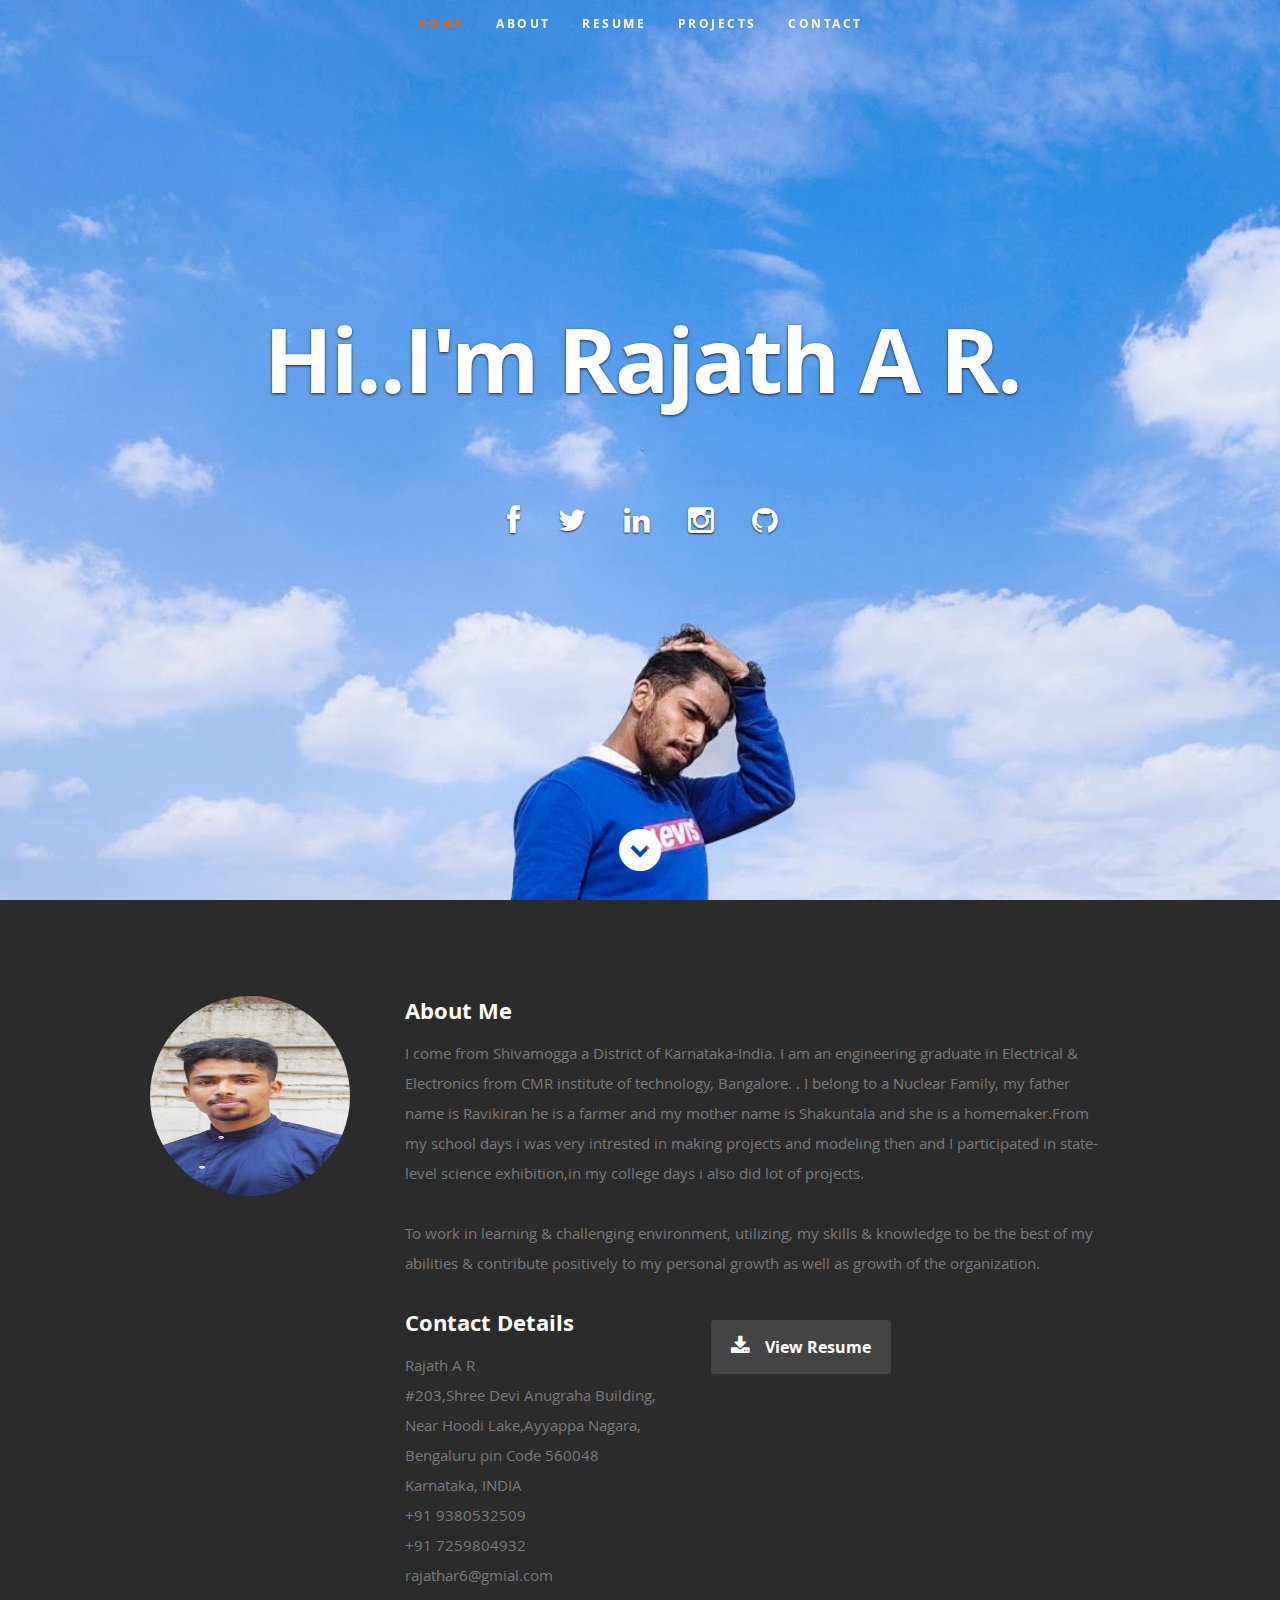
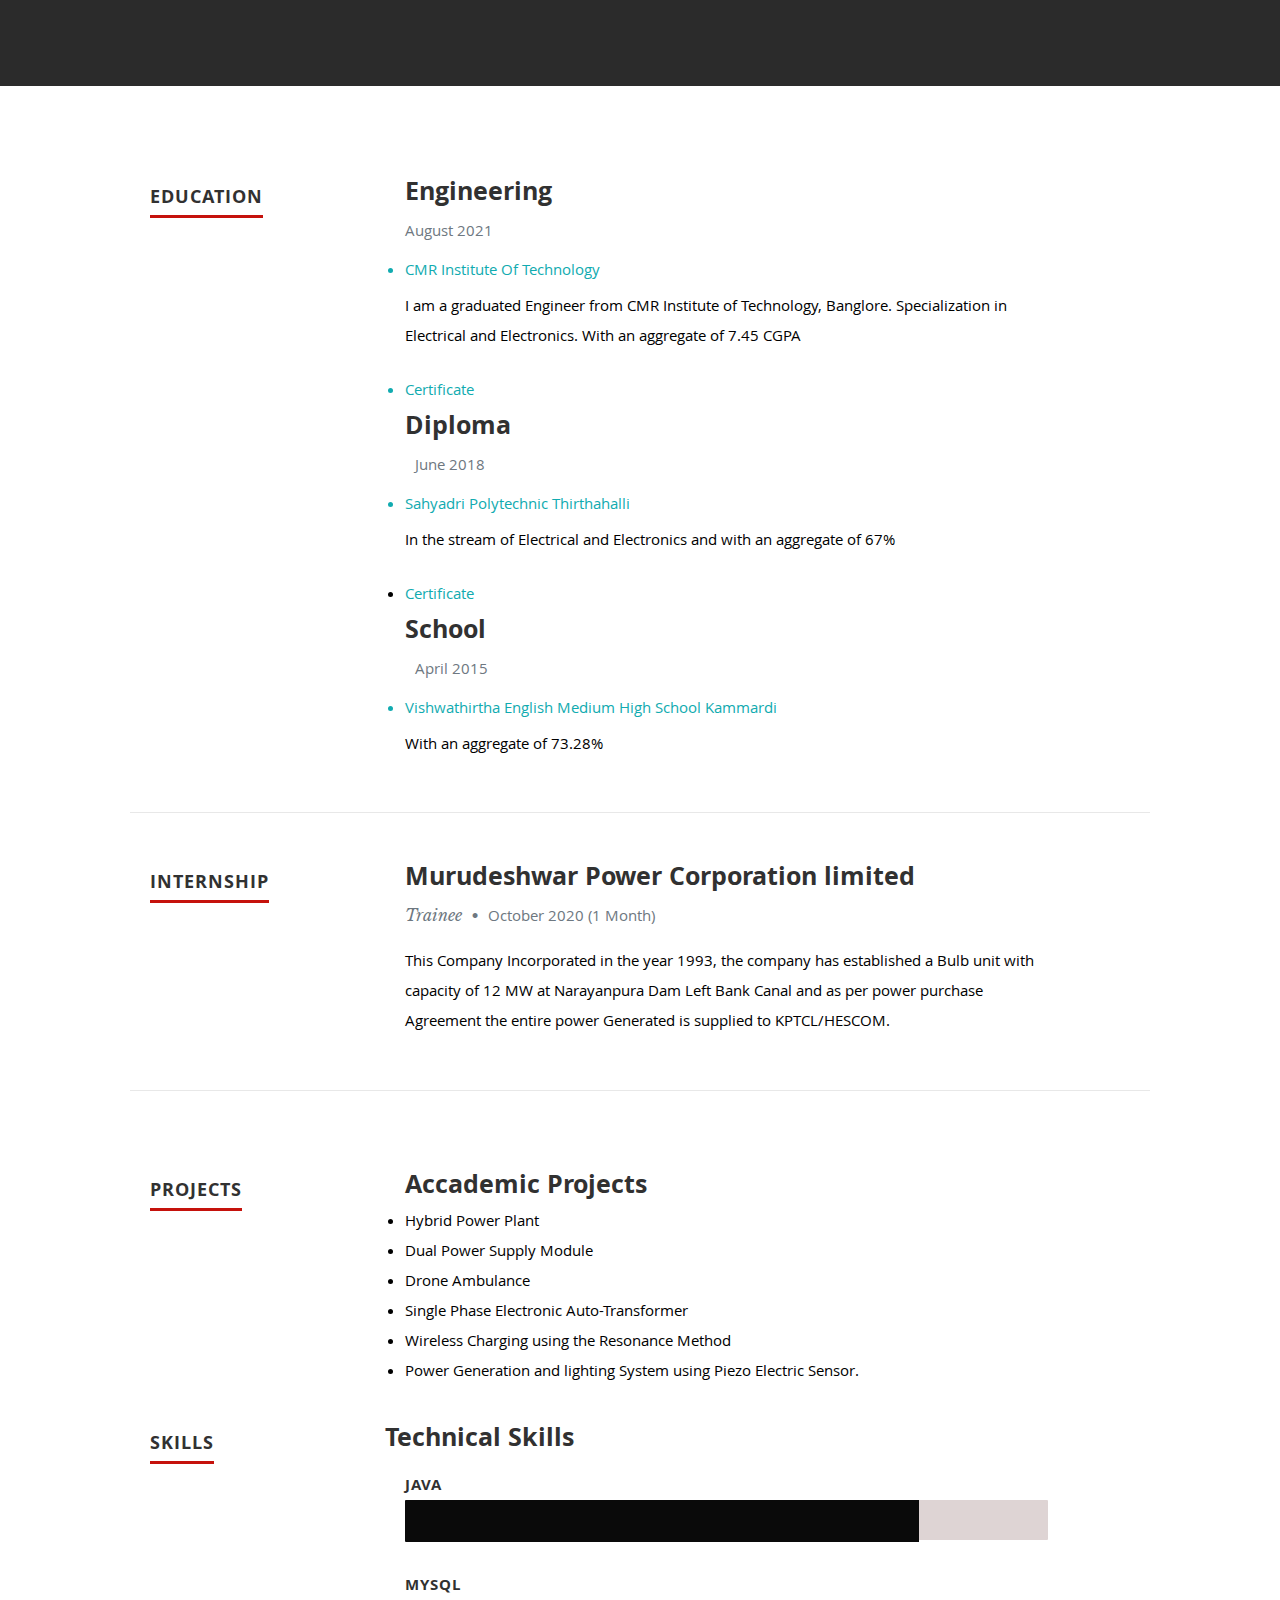
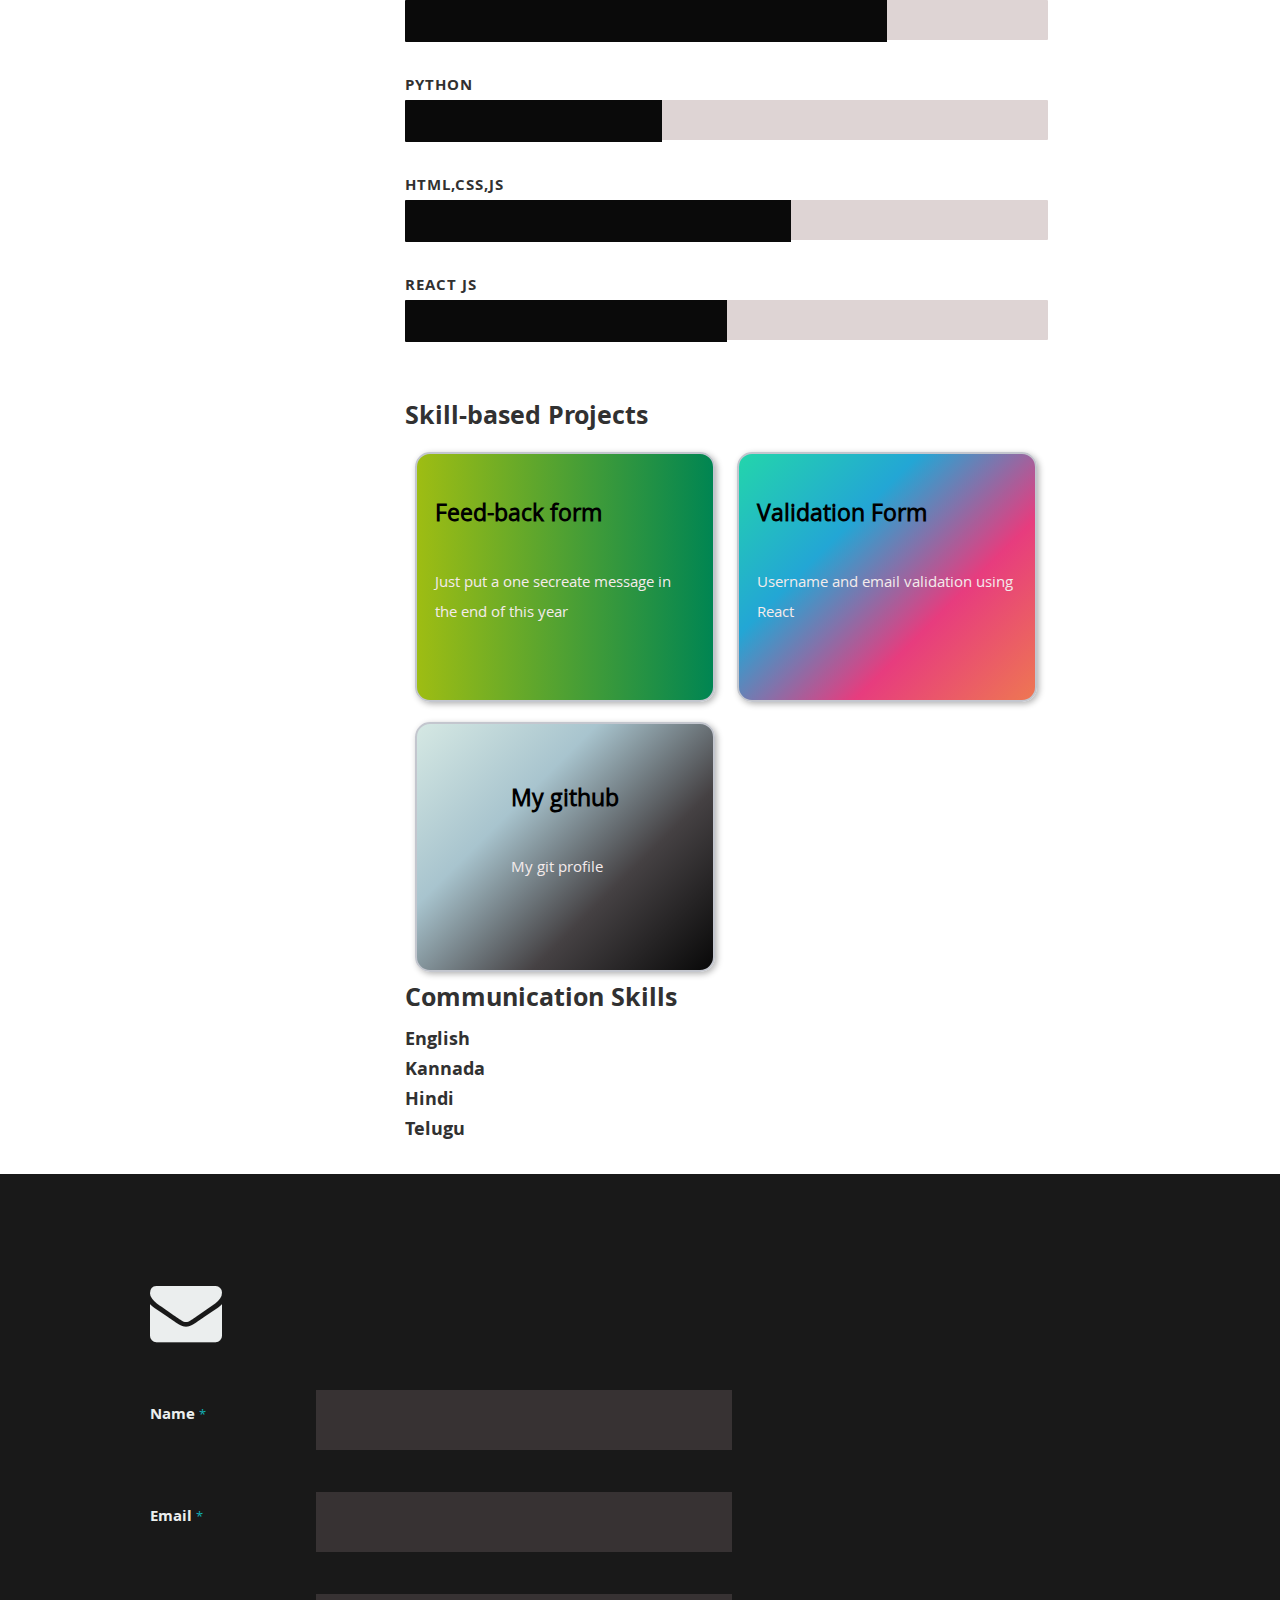
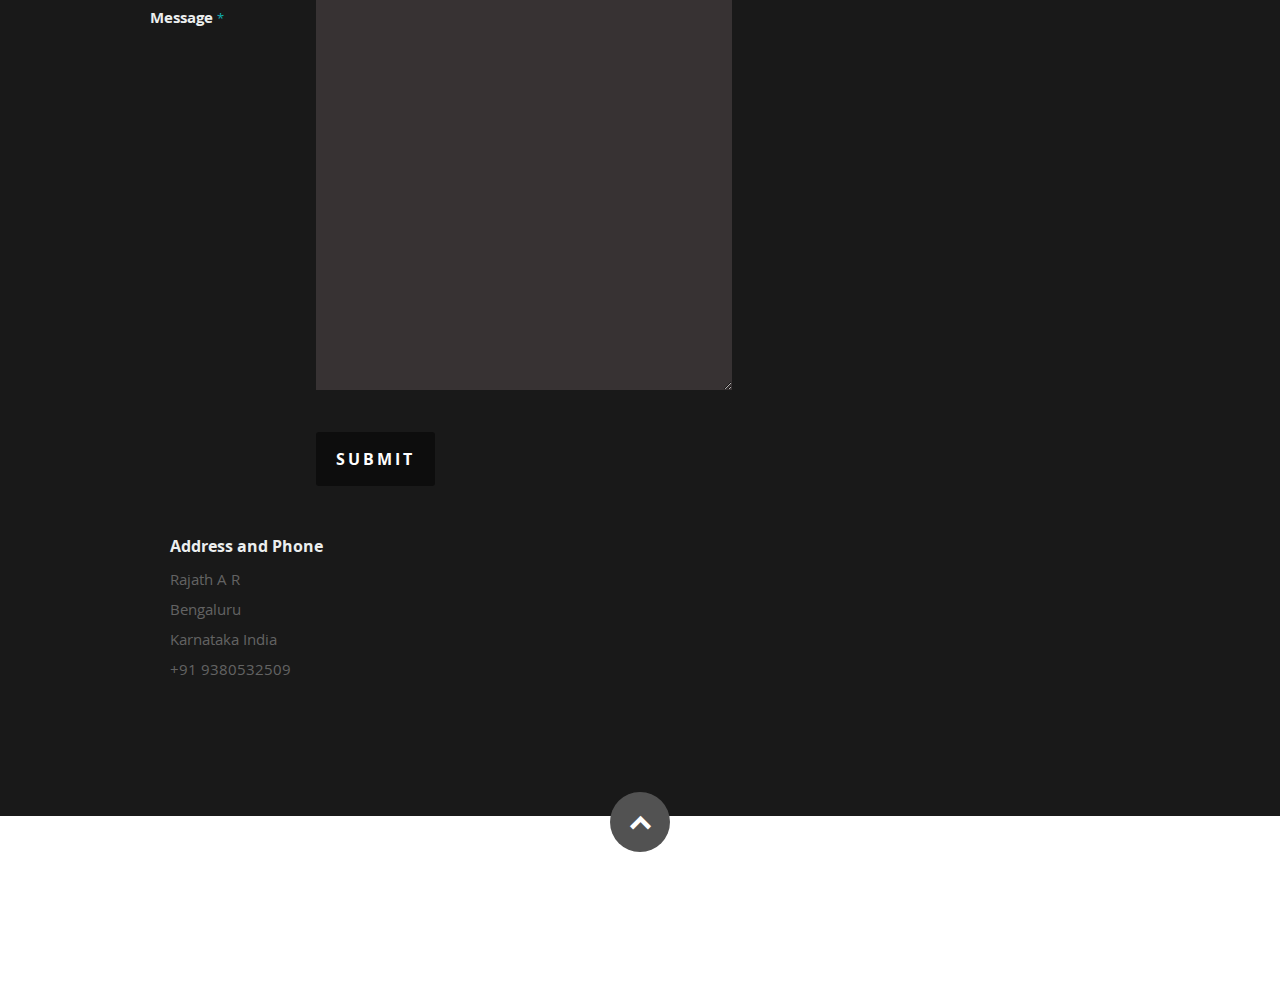
<file: index.html>
<!DOCTYPE html>
<html class="no-js" lang="en">
<head>

   <!--- Basic Page Needs
   ================================================== -->
   <meta charset="utf-8">
	<title>-RAR-</title>
	<meta name="description" content="my protofolio">
	<meta name="author" content="Rajath">

   <!-- Mobile Specific Metas
   ================================================== -->
	<meta name="viewport" content="width=device-width, initial-scale=1, maximum-scale=1">

	<!-- CSS
    ================================================== -->
   <link rel="stylesheet" href="css/default.css">
	<link rel="stylesheet" href="css/layout.css">
   <link rel="stylesheet" href="css/media-queries.css">
   <link rel="stylesheet" href="css/magnific-popup.css">
   <link rel="stylesheet" href="css/card.css">

   <!-- Script
   ================================================== -->
	<script src="js/modernizr.js"></script>
   <script src="js/card.js"></script>


   <!-- Favicons
	================================================== -->
	<link rel="shortcut icon" href="favicon.png" >

</head>

<body>

   <!-- Header
   ================================================== -->
   <header id="home">

      <nav id="nav-wrap">

         <a class="mobile-btn" href="#nav-wrap" title="Show navigation">Show navigation</a>
	      <a class="mobile-btn" href="#" title="Hide navigation">Hide navigation</a>

         <ul id="nav" class="nav">
            <li class="current"><a class="smoothscroll" href="#home">Home</a></li>
            <li><a class="smoothscroll" href="#about">ABOUT</a></li>
	         <li><a class="smoothscroll" href="#resume">Resume</a></li>
            <li><a class="smoothscroll" href="#Project">Projects</a></li>
            <li><a class="smoothscroll" href="#contact">Contact</a></li>
            
         </ul> <!-- end #nav -->

      </nav> <!-- end #nav-wrap -->

      <div class="row banner">
         <div class="banner-text">
            <h1 class="responsive-headline">Hi..I'm Rajath A R.</h1>
            <h3></a>.</h3>
            <hr />
            <ul class="social">
               <li><a href="https://www.facebook.com/rajathar.rajuu/"><i class="fa fa-facebook"></i></a></li>
               <li><a href="https://twitter.com/RajathAR4"><i class="fa fa-twitter"></i></a></li>
               <li><a href="https://www.linkedin.com/in/rar4/"><i class="fa fa-linkedin"></i></a></li>
               <li><a href="https://www.instagram.com/rajath_ar/"><i class="fa fa-instagram"></i></a></li>
               <li><a href="https://github.com/rajathar4"><i class="fa fa-github"></i></a></li>
               
            </ul>
         </div>
      </div>

      <p class="scrolldown">
         <a class="smoothscroll" href="#about"><i class="icon-down-circle"></i></a>
      </p>

   </header> <!-- Header End -->


   <!-- About Section
   ================================================== -->
   <section id="about">

      <div class="row">

         <div class="three columns">

            

            <img class="profile-pic"  src="images/profilepic.jpg">

         </div>

         <div class="nine columns main-col">

            <h2>About Me</h2>

            <p>I come from Shivamogga a District of Karnataka-India.
               I am an engineering graduate in Electrical & Electronics from CMR institute of technology, Bangalore.
                . I belong to a Nuclear Family, my father name is Ravikiran he is a farmer and my mother name  is Shakuntala and she is  a homemaker.From my school days i was very  intrested in making projects and modeling then and I participated in state-level science exhibition,in my college days i also did lot of projects.
            </p>
            <p>To work in learning & challenging environment, utilizing, my skills & knowledge to be the best of my abilities & contribute positively to my personal growth as well as growth of the organization.</p>

            <div class="row">

               <div class="columns contact-details">

                  <h2>Contact Details</h2>
                  <p class="address">
						   <span>Rajath A R</span><br>
						   <span>#203,Shree Devi Anugraha Building, Near Hoodi Lake,Ayyappa Nagara, Bengaluru pin Code 560048<br>
						         Karnataka, INDIA
                     </span><br>
                     <span>+91 9380532509</span><br>
						   <span>+91 7259804932</span><br>
                     <span>rajathar6@gmial.com</span>
					   </p>

               </div>

               <div class="columns download">
                  <p>
                     <a href="https://drive.google.com/file/d/1UKxt_KXqKXmIV3CwAKhNEyk-MmjNd8DI/view?usp=sharing" class="button"><i class="fa fa-download"></i>View Resume</a>
                  </p>
               </div>

            </div> <!-- end row -->

         </div> <!-- end .main-col -->

      </div>

   </section> <!-- About Section End-->


   <!-- Resume Section
   ================================================== -->
   <section id="resume">

      <!-- Education
      ----------------------------------------------- -->
      <div class="row education">

         <div class="three columns header-col">
            <h1><span>Education</span></h1>
         </div>

         <div class="nine columns main-col">

            <div class="row item">

               <div class="twelve columns">

                  <h3>Engineering</h3>
                  <p class="info"><em class="date">August 2021</em></p>
                  <a href="https://www.cmrit.ac.in/">
                     <li>CMR Institute Of Technology</li>
                  </a>
                  <p>
                 I am a graduated Engineer from CMR Institute of Technology, Banglore.
                Specialization in Electrical and Electronics. With an aggregate of   
                7.45 CGPA 
                  </p>
                  <a href="https://drive.google.com/file/d/1ZRmnN_EzyFLAagazwcVlh-0F_S1Gemsq/view?usp=sharing">
                     <li>Certificate</li>
                  </a>
                     
              
               

               </div>

            </div> <!-- item end -->

            <div class="row item">

               <div class="twelve columns">

                  <h3>Diploma</h3>
                  <p class="info"><span></span> <em class="date">June 2018</em></p>

                  <a href="https://en.wikipedia.org/wiki/Sahyadri_Polytechnic">
                     <li>Sahyadri Polytechnic Thirthahalli</li>
                   </a>
                  <p> In the stream of Electrical and Electronics and with an aggregate of 67%
                     <a href=https://drive.google.com/file/d/1TNqYJb8L1eGeXoZSc93zt-o5_vizoZvg/view?usp=sharing">
                        <li>Certificate</li>
                     </a>
                     <h3>School</h3> 
                     <p class="info"><span></span> <em class="date">April 2015</em></p> 
                     <a href="https://schools.org.in/shivamogga/29150741201/vishwathirtha-high-school-kammaradi.html ">
                        <li>Vishwathirtha English Medium High School Kammardi</li>
                      </a>
                      <p> With an aggregate of 73.28%</p>
                
                  </p>

               </div>

            </div> <!-- item end -->

         </div> <!-- main-col end -->

      </div> <!-- End Education -->


      <!--Internship
      ------------------------------------------------->   
      <div class="row work">

         <div class="three columns header-col">
            <h1><span>Internship</span></h1>
         </div>

         <div class="nine columns main-col">

            <div class="row item">

               <div class="twelve columns">

                  <h3>Murudeshwar Power Corporation limited</h3>
                  <p class="info">Trainee <span>&bull;</span> <em class="date">October  2020 (1 Month)</em></p>

                  <p>This Company Incorporated in the year 1993, the company has established a Bulb unit with capacity of 12 MW at Narayanpura Dam Left Bank Canal and as per power purchase Agreement the entire power Generated is supplied to KPTCL/HESCOM.
                  

               </div>

            </div> <!-- item end -->

            <div class="row item">

               <div class="twelve columns">

            

               </div>

            </div> <!-- item end -->

         </div> <!-- main-col end -->

      </div> <!-- End Work --><br>


      <!--Project
      ----------------------------------->

      <section id="Project">

         <!-- Project
         ----------------------------------------------- -->
         <div class="row Project">
   
            <div class="three columns header-col">
               <h1><span> Projects</span></h1>
            </div>
   
            <div class="nine columns main-col">
   
               <div class="row item">
   
                  <div class="twelve columns">
   
                     <h3>Accademic Projects</h3>
                     <li>Hybrid Power Plant</li>
                     <li>Dual Power Supply Module</li>
                     <li>Drone Ambulance</li>
                     <li>Single Phase Electronic Auto-Transformer</li>
                     <li>Wireless Charging using the Resonance Method</li>
                     <li>Power Generation and lighting System using Piezo Electric Sensor.</li>
   
                  </div>
                  
   
               </div> <!-- item end -->
   
               <div class="row item">
   
                  <div class="twelve columns">

                  </div>
   
               </div><br>
                <!-- item end -->
   
            </div> <!-- main-col end -->
   
         </div>
         
          <!-- End Education -->
      <!------------------------------------------------------ Skills----------------------------------------------- -->
      <div class="row skill">

         <div class="three columns header-col">
            <h1><span>Skills</span></h1>
         </div>
         <h3>Technical Skills</h3>
      
         <div class="nine columns main-col">

				<div class="bars">

				   <ul class="skills">
					   <li><span class="bar-expand JAVA"></span><em>JAVA</em></li>
                  <li><span class="bar-expand MYSQL"></span><em>MySql</em></li>
						<li><span class="bar-expand PYTHON"></span><em>PYTHON</em></li>
						<li><span class="bar-expand HTML"></span><em>HTML,CSS,Js</em></li>
                  <li><span class="bar-expand REACTJS"></span><em>React JS</em></li>
					</ul>

               <h3><span>Skill-based Projects</span></h3>


               <div class="cards">

                  <div class="card" id="card1">
                         <div class="card-details">
                         <p class="text-title">Feed-back form</p>
                         <p class="text-body">Just put a one secreate message in the end of this year</p>
                        </div>
                        <button onclick="myFunction1()"class="card-button">More info</button>
                     </div>
               
                     <div class="card" id="card2">
                        <div class="card-details">
                         <p class="text-title">Validation Form</p>
                         <p class="text-body">Username and email validation using React</p>
                         </div>
                            <button onclick="myFunction2()"class="card-button">More info</button>
                     </div>
               
                     <div class="card" id="card3">
                         <div class="card-details">
                          <p class="text-title">My github</p>
                          <p class="text-body">My git profile</p>
                         </div>
                            <button onclick="myFunction()" class="card-button">More info</button>
                     </div>
               
                  </div>


               <h3><span>Communication Skills</span></h3>
               
                <h5>English</h5>
                <h5>Kannada</h5>
                <h5>Hindi</h5>
                <h5>Telugu</h5>
                <br>  
               
                     

				</div><!-- end skill-bars -->

			</div> <!-- main-col end -->

      </div> <!-- End skills -->

   </section> <!-- Resume Section End-->

  
   <!-- Contact Section
   ================================================== -->
   <section id="contact">

         <div class="row section-head">

            <div class="two columns header-col">

               <h1><span>Get In Touch..!</span></h1>

            </div>

            <div class="ten columns">

                  <p class="lead">
                  </p>

            </div>

         </div>

         <div class="row">

            <div class="eight columns">

               <!-- form -->
               <form action="mail_handler.php" method="post" id="contactForm" name="contactForm">
					<fieldset>

                  <div>
						   <label for="contactName">Name <span class="required">*</span></label>
						   <input type="text" value="" size="35" id="contactName" name="contactName">
                  </div>

                  <div>
						   <label for="contactEmail">Email <span class="required">*</span></label>
						   <input type="text" value="" size="35" id="contactEmail" name="contactEmail">
                  </div>

                  

                  <div>
                     <label for="contactMessage">Message <span class="required">*</span></label>
                     <textarea cols="50" rows="15" id="contactMessage" name="contactMessage"></textarea>
                  </div>

                  <div>
                     <button class="submit">Submit</button>
                    <!-- <span id="image-loader">
                        <img alt="Submitting..!" src="images/loader.gif">
                     </span>
                  </div>-->

					</fieldset>
				   </form> <!-- Form End -->
               
                  




            <aside class="four columns footer-widgets">

               <div class="widget widget_contact">

					   <h4>Address and Phone</h4>
					   <p class="address">
						   Rajath A R<br>
						   Bengaluru <br>
						   Karnataka India <br>
						   <span>+91 9380532509</span>
					   </p>

				   </div>

               <div class="widget widget_tweets">

                 

		         </div>

            </aside>

      </div>

   </section> <!-- Contact Section End-->


   <!-- footer
   ================================================== -->
   <footer>

      <div class="row">

         <div class="twelve columns">

            

           

         </div>

         <div id="go-top"><a class="smoothscroll" title="Back to Top" href="#home"><i class="icon-up-open"></i></a></div>

      </div>

   </footer> <!-- Footer End-->

   <!-- Java Script
   ================================================== -->
  
   <script>window.jQuery || document.write('<script src="js/jquery-1.10.2.min.js"><\/script>')</script>
   <script type="text/javascript" src="js/jquery-migrate-1.2.1.min.js"></script>

   <script src="js/jquery.flexslider.js"></script>
   <script src="js/waypoints.js"></script>
   <script src="js/jquery.fittext.js"></script>
   <script src="js/magnific-popup.js"></script>
   <script src="js/init.js"></script>

</body>

</html>
</file>
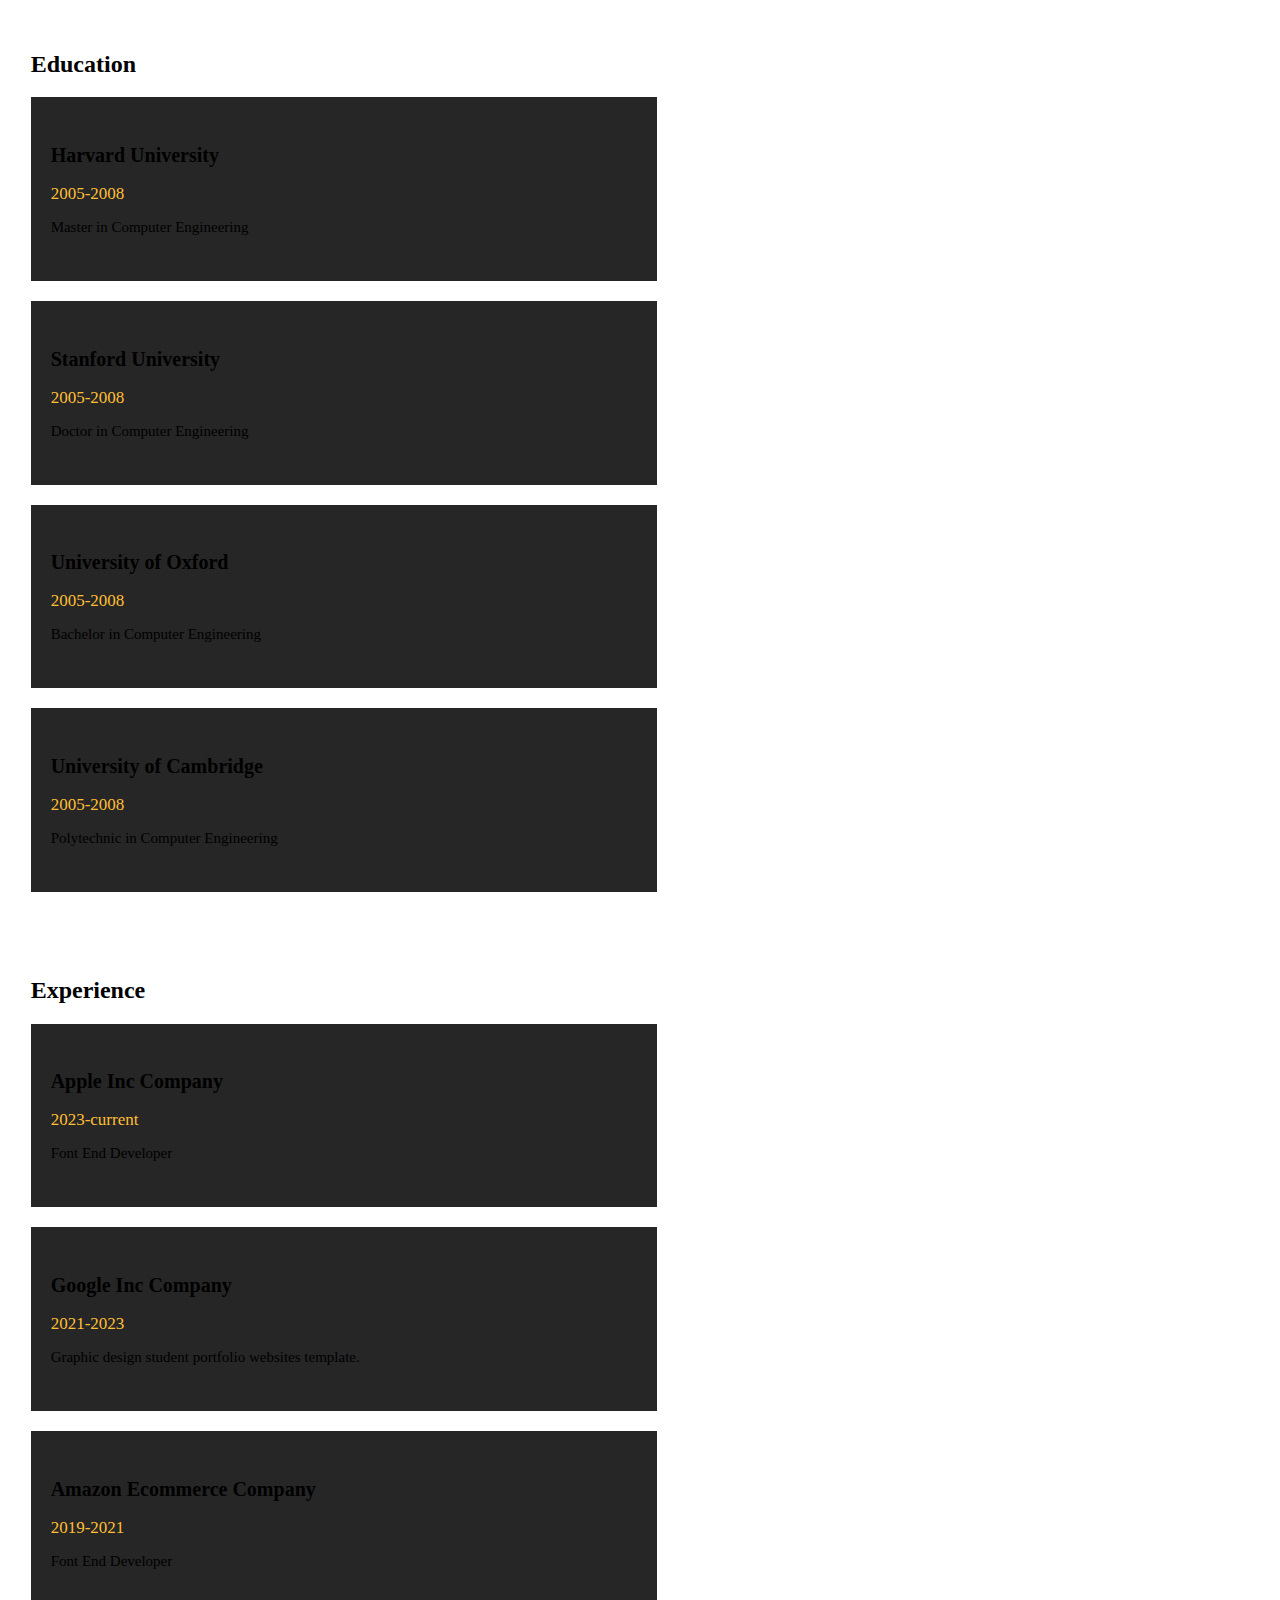
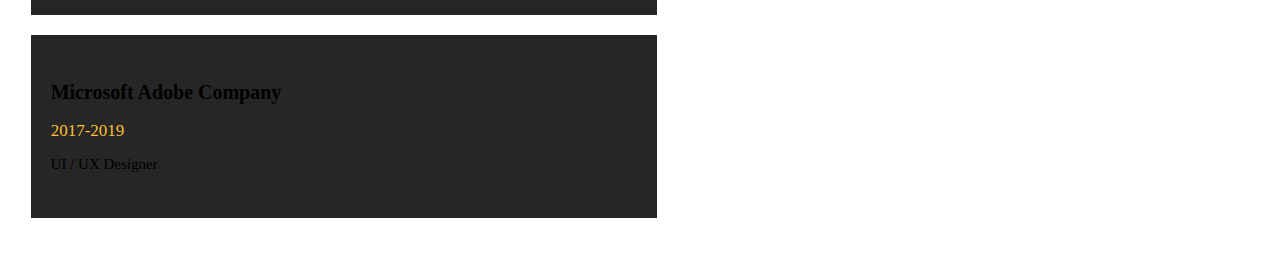
<file: Proto/index.html>
<!DOCTYPE html>
<html lang="en">
<head>
    <meta charset="UTF-8">
    <meta http-equiv="X-UA-Compatible" content="IE=edge">
    <meta name="viewport" content="width=device-width, initial-scale=1.0">
    <link rel="stylesheet" href="https://cdnjs.cloudflare.com/ajax/libs/font-awesome/6.2.0/css/all.min.css">
    <link rel="stylesheet" href="style.css">
</head>
<body>
   <!------EXPERIENCE SECTION------>
<div class="main-section bg-lightgrey">
    <div class="container">
      <div class="edu-exp">
        <h2 class="heading-text">Education</h2>
        <div class="experience-list">
          <div class="experience-content">
            <h2>Harvard University </h2>
            <h3>2005-2008</h3>
            <p>Master in Computer Engineering</p>
          </div>
        </div>
        <div class="experience-list">
          <div class="experience-content">
            <h2>Stanford University</h2>
            <h3>2005-2008</h3>
            <p>Doctor in Computer Engineering</p>
          </div>
        </div>
        <div class="experience-list">
          <div class="experience-content">
            <h2>University of Oxford</h2>
            <h3>2005-2008</h3>
            <p>Bachelor in Computer Engineering</p>
          </div>
        </div>
        <div class="experience-list">
          <div class="experience-content">
            <h2>University of Cambridge</h2>
            <h3>2005-2008</h3>
            <p>Polytechnic in Computer Engineering</p>
          </div>
        </div>
      </div>
      <div class="edu-exp">
        <h2 class="heading-text">Experience</h2>
        <div class="experience-list">
          <div class="experience-content">
            <h2>Apple Inc Company</h2>
            <h3>2023-current</h3>
            <p>Font End Developer</p>
          </div>
        </div>
        <div class="experience-list">
          <div class="experience-content">
            <h2>Google Inc Company</h2>
            <h3>2021-2023</h3>
            <p>Graphic design student portfolio websites template.</p>
          </div>
        </div>
        <div class="experience-list">
          <div class="experience-content">
            <h2>Amazon Ecommerce Company</h2>
            <h3>2019-2021</h3>
            <p>Font End Developer</p>
          </div>
        </div>
        <div class="experience-list">
          <div class="experience-content">
            <h2>Microsoft Adobe Company</h2>
            <h3>2017-2019</h3>
            <p>UI / UX Designer</p>
          </div>
        </div>
      </div>
    </div>
  </div>
</file>
<file: css/default.css>
/* ------------------------------------------------------------------ */
/* a. Webfonts and Icon fonts
 ------------------------------------------------------------------ */

@import url("fonts.css");
@import url("fontello/css/fontello.css");
@import url("font-awesome/css/font-awesome.min.css");

/* ------------------------------------------------------------------
/* b. Reset
      Adapted from:
      Normalize.css - https://github.com/necolas/normalize.css/
      HTML5 Doctor Reset - html5doctor.com/html-5-reset-stylesheet/
/* ------------------------------------------------------------------ */

html, body, div, span, object, iframe,
h1, h2, h3, h4, h5, h6, p, blockquote, pre,
abbr, address, cite, code,
del, dfn, em, img, ins, kbd, q, samp,
small, strong, sub, sup, var,
b, i,
dl, dt, dd, ol, ul, li,
fieldset, form, label, legend,
table, caption, tbody, tfoot, thead, tr, th, td,
article, aside, canvas, details, figcaption, figure,
footer, header, hgroup, menu, nav, section, summary,
time, mark, audio, video {
   margin: 0;
   padding: 0;
   border: 0;
   outline: 0;
   font-size: 100%;
   vertical-align: baseline;
   background: transparent;
}

article,aside,details,figcaption,figure,
footer,header,hgroup,menu,nav,section {
   display: block;
}

audio,
canvas,
video {
   display: inline-block;
}

audio:not([controls]) {
   display: none;
   height: 0;
}

[hidden] { display: none; }

code, kbd, pre, samp {
   font-family: monospace, serif;
   font-size: 1em;
}

pre {
   white-space: pre;
   white-space: pre-wrap;
   word-wrap: break-word;
}

blockquote, q { quotes:&#8220 &#8220; }

blockquote:before, blockquote:after,
q:before, q:after {
   content: '';
   content: none;
}

ins {
   background-color: #ff9;
   color: #000;
   text-decoration: none;
}

mark {
   background-color: #A7F4F6;
   color: #555;
}

del { text-decoration: line-through; }

abbr[title], dfn[title] {
   border-bottom: 1px dotted;
   cursor: help;
}

table {
   border-collapse: collapse;
   border-spacing: 0;
}


/* ------------------------------------------------------------------ */
/* c. Default and Basic Styles
      Adapted from:
      Skeleton CSS Framework - http://www.getskeleton.com/
      Typeplate Typographic Starter Kit - http://typeplate.com/
/* ------------------------------------------------------------------ */

/*  1. Basic  ------------------------------------------------------- */

*,
*:before,
*:after {
   -moz-box-sizing: border-box;
   -webkit-box-sizing: border-box;
   box-sizing: border-box;
}

html {
   font-size: 62.5%;
   -webkit-font-smoothing: antialiased;
}

body {
   background: #fff;
   font-family: 'opensans-regular', sans-serif;
   font-weight: normal;
   font-size: 15px;
   line-height: 30px;
	color: #000000;

   -webkit-font-smoothing: antialiased; /* Fix for webkit rendering */
	-webkit-text-size-adjust: 100%;
}

/*  2. Typography
       Vertical rhythm with leading derived from 6
--------------------------------------------------------------------- */

h1, h2, h3, h4, h5, h6 {
   color: #313131;
	font-family: 'opensans-bold', sans-serif;
   font-weight: normal;
}
h1 a, h2 a, h3 a, h4 a, h5 a, h6 a { font-weight: inherit; }
h1 { font-size: 38px; line-height: 42px; margin-bottom: 12px; letter-spacing: -1px; }
h2 { font-size: 28px; line-height: 36px; margin-bottom: 6px; }
h3 { font-size: 22px; line-height: 30px; margin-bottom: 12px; }
h4 { font-size: 20px; line-height: 30px; margin-bottom: 6px; }
h5 { font-size: 18px; line-height: 30px; }
h6 { font-size: 14px; line-height: 30px; }
.subheader { }

p { margin: 0 0 30px 0; }
p img { margin: 0; }
p.lead {
   font: 19px/36px 'opensans-light', sans-serif;
   margin-bottom: 18px;
}

/* for 'em' and 'strong' tags, font-size and line-height should be same with
the body tag due to rendering problems in some browsers */
em { font: 15px/30px 'opensans-italic', sans-serif; }
strong, b { font: 15px/30px 'opensans-bold', sans-serif; }
small { font-size: 11px; line-height: inherit; }

/*	Blockquotes */
blockquote {
   margin: 30px 0px;
   padding-left: 40px;
   position: relative;
}
blockquote:before {
   content: "\201C";
   opacity: 0.45;
   font-size: 80px;
   line-height: 0px;
   margin: 0;
   font-family: arial, sans-serif;

   position: absolute;
   top:  30px;
	left: 0;
}
blockquote p {
   font-family: 'librebaskerville-italic', serif;
   padding: 0;
   font-size: 18px;
   line-height: 36px;
}
blockquote cite {
   display: block;
   font-size: 12px;
   font-style: normal;
   line-height: 18px;
}
blockquote cite:before { content: "\2014 \0020"; }
blockquote cite a,
blockquote cite a:visited { color: #3317e4; border: none }

/* ---------------------------------------------------------------------
/*  Pull Quotes Markup
/*
    <aside class="pull-quote">
		<blockquote>
			<p></p>
		</blockquote>
	 </aside>
/*
/* --------------------------------------------------------------------- */
.pull-quote {
   position: relative;
	padding: 18px 30px 18px 0px;
}
.pull-quote:before,
.pull-quote:after {
	height: 1em;
	opacity: 0.45;
	position: absolute;
	font-size: 80px;
   font-family: Arial, Sans-Serif;
}
.pull-quote:before {
	content: "\201C";
	top:  33px;
	left: 0;
}
.pull-quote:after {
	content: '\201D';
	bottom: -33px;
	right: 0;
}
.pull-quote blockquote {
   margin: 0;
}
.pull-quote blockquote:before {
   content: none;
}

/* Abbreviations */
abbr {
   font-family: 'opensans-bold', sans-serif;
	font-variant: small-caps;
	text-transform: lowercase;
   letter-spacing: .5px;
	color: gray;
}
abbr:hover { cursor: help; }

/* drop cap */
.drop-cap:first-letter {
	float: left;
	margin: 0;
	padding: 14px 6px 0 0;
	font-size: 84px;
	font-family: /* Copperplate */ 'opensans-bold', sans-serif;
   line-height: 60px;
	text-indent: 0;
	background: transparent;
	color: inherit;
}

hr { border: solid #E3E3E3; border-width: 1px 0 0; clear: both; margin: 11px 0 30px; height: 0; }


/*  3. Links  ------------------------------------------------------- */

a, a:visited {
   text-decoration: none;
   outline: 0;
   color: #260b92;

   -webkit-transition: color .3s ease-in-out;
   -moz-transition: color .3s ease-in-out;
   -o-transition: color .3s ease-in-out;
   transition: color .3s ease-in-out;
}
a:hover, a:focus { color: #ed1010; }
p a, p a:visited { line-height: inherit; }


/*  4. List  --------------------------------------------------------- */

ul, ol { margin-bottom: 24px; margin-top: 12px; }
ul { list-style: none outside; }
ol { list-style: decimal; }
ol, ul.square, ul.circle, ul.disc { margin-left: 30px; }
ul.square { list-style: square outside; }
ul.circle { list-style: circle outside; }
ul.disc { list-style: disc outside; }
ul ul, ul ol,
ol ol, ol ul { margin: 6px 0 6px 30px; }
ul ul li, ul ol li,
ol ol li, ol ul li { margin-bottom: 6px; }
li { line-height: 18px; margin-bottom: 12px; }
ul.large li { }
li p { }

/* ---------------------------------------------------------------------

/* --------------------------------------------------------------------- */
.stats-tabs {
   padding: 0;
   margin: 24px 0;
}
.stats-tabs li {
	display: inline-block;
	margin: 0 10px 18px 0;
	padding: 0 10px 0 0;
	border-right: 1px solid #ccc;
}
.stats-tabs li:last-child {
	margin: 0;
	padding: 0;
	border: none;
}
.stats-tabs li a {
	display: inline-block;
	font-size: 22px;
	font-family: 'opensans-bold', sans-serif;
   border: none;
   color: #313131;
}
.stats-tabs li a:hover {
   color:#4c12de;
}
.stats-tabs li a b {
	display: block;
	margin: 6px 0 0 0;
	font-size: 13px;
	font-family: 'opensans-regular', sans-serif;
   color: #8B9798;
}

/* definition list */
dl { margin: 12px 0; }
dt { margin: 0; color:#150ae3; }
dd { margin: 0 0 0 20px; }

/* Lining Definition Style Markup */
.lining dt,
.lining dd {
	display: inline;
	margin: 0;
}
.lining dt + dt:before,
.lining dd + dt:before {
	content: "\A";
	white-space: pre;
}
.lining dd + dd:before {
	content: ", ";
}
.lining dd:before {
	content: ": ";
	margin-left: -0.2em;
}

/* Dictionary Definition Style Markup */
.dictionary-style dt {
	display: inline;
	counter-reset: definitions;
}
.dictionary-style dt + dt:before {
	content: ", ";
	margin-left: -0.2em;
}
.dictionary-style dd {
	display: block;
	counter-increment: definitions;
}
.dictionary-style dd:before {
	content: counter(definitions, decimal) ". ";
}

/* Pagination */
.pagination {
   margin: 36px auto;
   text-align: center;
}
.pagination ul li {
   display: inline-block;
   margin: 0;
   padding: 0;
}
.pagination .page-numbers {
   font: 15px/18px 'opensans-bold', sans-serif;
   display: inline-block;
   padding: 6px 10px;
   margin-right: 3px;
   margin-bottom: 6px;
	color: #6E757C;
	background-color: #E6E8EB;

	-webkit-transition: all 200ms ease-in-out;
	-moz-transition: all 200ms ease-in-out;
	-o-transition: all 200ms ease-in-out;
	-ms-transition: all 200ms ease-in-out;
	transition: all 200ms ease-in-out;

   -moz-border-radius: 3px;
   -webkit-border-radius: 3px;
   -khtml-border-radius: 3px;
	border-radius: 3px;
}
.pagination .page-numbers:hover {
   background: #838A91;
   color: #fff;
}
.pagination .current,
.pagination .current:hover {
   background-color: #11ABB0;
   color: #fff;
}
.pagination .inactive,
.pagination .inactive:hover {
   background-color: #E6E8EB;
	color: #A9ADB2;
}
.pagination .prev, .pagination .next {}

/*  5. Images  --------------------------------------------------------- */

img {
   max-width: 100%;
   height: auto;
}
img.pull-right { margin: 12px 0px 0px 18px; }
img.pull-left { margin: 12px 18px 0px 0px; }

/*  6. Buttons  --------------------------------------------------------- */

.button,
.button:visited,
button,
input[type="submit"],
input[type="reset"],
input[type="button"] {
   font: 16px/30px 'opensans-bold', sans-serif;
   background: #11ABB0;
   display: inline-block;
	text-decoration: none;
   letter-spacing: 0;
   color: #fff;
	padding: 12px 20px;
	margin-bottom: 18px;
   border: none;
   cursor: pointer;
   height: auto;

   -webkit-transition: all .2s ease-in-out;
	-moz-transition: all .2s ease-in-out;
	-o-transition: all .2s ease-in-out;
	-ms-transition: all .2s ease-in-out;
	transition: all .2s ease-in-out;

   -moz-border-radius: 3px;
   -webkit-border-radius: 3px;
   -khtml-border-radius: 3px;
   border-radius: 3px;
}

.button:hover,
button:hover,
input[type="submit"]:hover,
input[type="reset"]:hover,
input[type="button"]:hover {
   background: #3d4145;
   color: #fff;
}

.button:active,
button:active,
input[type="submit"]:active,
input[type="reset"]:active,
input[type="button"]:active {
   background: #3d4145;
   color: #fff;
}

.button.full-width,
button.full-width,
input[type="submit"].full-width,
input[type="reset"].full-width,
input[type="button"].full-width {
	width: 100%;
	padding-left: 0 !important;
	padding-right: 0 !important;
	text-align: center;
}

/* Fix for odd Mozilla border & padding issues */
button::-moz-focus-inner,
input::-moz-focus-inner {
    border: 0;
    padding: 0;
}


/*  7. Forms  --------------------------------------------------------- */

form { margin-bottom: 24px; }
fieldset { margin-bottom: 24px; }

input[type="text"],
input[type="password"],
input[type="email"],
textarea,
select {
   display: block;
   padding: 18px 15px;
   margin: 0 0 24px 0;
   border: 0;
   outline: none;
   vertical-align: middle;
   min-width: 225px;
	max-width: 100%;
   font-size: 15px;
   line-height: 24px;
	color: #647373;
	background: #D3D9D9;

}

/* select { padding: 0;
   width: 220px;
   } */

input[type="text"]:focus,
input[type="password"]:focus,
input[type="email"]:focus,
textarea:focus {
   color: #B3B7BC;
	background-color: #3d4145;
}

textarea { min-height: 220px; }

label,
legend {
   font: 16px/24px 'opensans-bold', sans-serif;
	margin: 12px 0;
   color: #3d4145;
   display: block;
}
label span,
legend span {
	color: #8B9798;
   font: 14px/24px 'opensans-regular', sans-serif;
}

input[type="checkbox"],
input[type="radio"] {
    font-size: 15px;
    color: #737373;
}

input[type="checkbox"] { display: inline; }

/* ------------------------------------------------------------------ */
/* d. Grid
---------------------------------------------------------------------
   gutter = 40px.
/* ------------------------------------------------------------------ */

/* default
--------------------------------------------------------------- */
.row {
   width: 96%;
   max-width: 1020px;
   margin: 0 auto;
}
/* fixed width for IE8 */
.ie .row { width: 1000px ; }

.narrow .row { max-width: 980px; }

.row .row { width: auto; max-width: none; margin: 0 -20px; }

/* row clearing */
.row:before,
.row:after {
    content: " ";
    display: table;
}
.row:after {
    clear: both;
}

.column, .columns {
   position: relative;
   padding: 0 20px;
   min-height: 1px;
   float: left;
}
.column.centered, .columns.centered  {
    float: none;
    margin: 0 auto;
}

/* removed gutters */
.row.collapsed > .column,
.row.collapsed > .columns,
.column.collapsed, .columns.collapsed  { padding: 0; }

[class*="column"] + [class*="column"]:last-child { float: right; }
[class*="column"] + [class*="column"].end { float: right; }

/* column widths */
.row .one         { width: 8.33333%; }
.row .two         { width: 16.66667%; }
.row .three       { width: 25%; }
.row .four        { width: 33.33333%; }
.row .five        { width: 41.66667%; }
.row .six         { width: 50%; }
.row .seven       { width: 58.33333%; }
.row .eight       { width: 66.66667%; }
.row .nine        { width: 75%; }
.row .ten         { width: 83.33333%; }
.row .eleven      { width: 91.66667%; }
.row .twelve      { width: 100%; }

/* Offsets */
.row .offset-1    { margin-left: 8.33333%; }
.row .offset-2    { margin-left: 16.66667%; }
.row .offset-3    { margin-left: 25%; }
.row .offset-4    { margin-left: 33.33333%; }
.row .offset-5    { margin-left: 41.66667%; }
.row .offset-6    { margin-left: 50%; }
.row .offset-7    { margin-left: 58.33333%; }
.row .offset-8    { margin-left: 66.66667%; }
.row .offset-9    { margin-left: 75%; }
.row .offset-10   { margin-left: 83.33333%; }
.row .offset-11   { margin-left: 91.66667%; }

/* Push/Pull */
.row .push-1      { left: 8.33333%; }
.row .pull-1      { right: 8.33333%; }
.row .push-2      { left: 16.66667%; 	}
.row .pull-2      { right: 16.66667%; }
.row .push-3      { left: 25%; }
.row .pull-3      { right: 25%;	}
.row .push-4      { left: 33.33333%; }
.row .pull-4      { right: 33.33333%; }
.row .push-5      { left: 41.66667%; }
.row .pull-5      { right: 41.66667%; }
.row .push-6      { left: 50%; }
.row .pull-6      { right: 50%; }
.row .push-7      { left: 58.33333%; }
.row .pull-7      { right: 58.33333%; }
.row .push-8      { left: 66.66667%; 	}
.row .pull-8      { right: 66.66667%; }
.row .push-9      { left: 75%; }
.row .pull-9      { right: 75%; }
.row .push-10     { left: 83.33333%; }
.row .pull-10     { right: 83.33333%; }
.row .push-11     { left: 91.66667%; }
.row .pull-11     { right: 91.66667%; }

/* block grids
--------------------------------------------------------------------- */
.bgrid-sixths [class*="column"]   { width: 16.66667%; }
.bgrid-quarters [class*="column"] { width: 25%; }
.bgrid-thirds [class*="column"]   { width: 33.33333%; }
.bgrid-halves [class*="column"]   { width: 50%; }

[class*="bgrid"] [class*="column"] + [class*="column"]:last-child { float: left; }

/* Left clearing for block grid columns - columns that changes width in
different screen sizes. Allows columns with different heights to align
properly.
--------------------------------------------------------------------- */
.first { clear: left; }   /* first column in default screen */
.s-first { clear: none; } /* first column in smaller screens */

/* smaller screens
--------------------------------------------------------------- */
@media only screen and (max-width: 900px) {

   /* block grids on small screens */
   .s-bgrid-sixths [class*="column"]   { width: 16.66667%; }
   .s-bgrid-quarters [class*="column"] { width: 25%; }
   .s-bgrid-thirds [class*="column"]   { width: 33.33333%; }
   .s-bgrid-halves [class*="column"]   { width: 50%; }

   /* block grids left clearing */
   .first { clear: none; }
   .s-first { clear: left; }

}

/* mobile wide/smaller tablets
--------------------------------------------------------------- */
@media only screen and (max-width: 767px) {

   .row {
	   width: 460px;
	   margin: 0 auto;
      padding: 0;
	}
   .column, .columns {
	   width: auto !important;
	   float: none;
	   margin-left: 0;
	   margin-right: 0;
      padding: 0 30px;
   }
   .row .row { width: auto; max-width: none; margin: 0 -30px; }

   [class*="column"] + [class*="column"]:last-child { float: none; }
   [class*="bgrid"] [class*="column"] + [class*="column"]:last-child { float: none; }

   /* Offsets */
   .row .offset-1    { margin-left: 0%; }
   .row .offset-2    { margin-left: 0%; }
   .row .offset-3    { margin-left: 0%; }
   .row .offset-4    { margin-left: 0%; }
   .row .offset-5    { margin-left: 0%; }
   .row .offset-6    { margin-left: 0%; }
   .row .offset-7    { margin-left: 0%; }
   .row .offset-8    { margin-left: 0%; }
   .row .offset-9    { margin-left: 0%; }
   .row .offset-10   { margin-left: 0%; }
   .row .offset-11   { margin-left: 0%; }
}

/* mobile narrow
--------------------------------------------------------------- */
@media only screen and (max-width: 460px) {

   .row { width: auto; }

}

/* larger screens
--------------------------------------------------------------- */
@media screen and (min-width: 1200px) {

   .wide .row { max-width: 1180px; }

}

/* ------------------------------------------------------------------ */
/* e. Others
/* ------------------------------------------------------------------ */

/*  1. Clearing
    (http://nicolasgallagher.com/micro-clearfix-hack/
--------------------------------------------------------------------- */

.cf:before,
.cf:after {
    content: " ";
    display: table;
}
.cf:after {
    clear: both;
}

/*  2. Misc -------------------------------------------------------- */

.remove-bottom { margin-bottom: 0 !important; }
.half-bottom { margin-bottom: 12px !important; }
.add-bottom { margin-bottom: 24px !important; }
.no-border { border: none; }

.text-center  { text-align: center !important; }
.text-left    { text-align: left !important; }
.text-right   { text-align: right !important; }
.pull-left    { float: left !important; }
.pull-right   { float: right !important; }
.align-center {
	margin-left: auto !important;
	margin-right: auto !important;
	text-align: center !important;
}
</file>
<file: css/layout.css>
/*
  

===================================================================== */

/* ------------------------------------------------------------------ */
/* a. General Styles
/* ------------------------------------------------------------------ */

body { background: #0f0f0f; }

/* ------------------------------------------------------------------ */
/* b. Header Styles
/* ------------------------------------------------------------------ */

header {
   position: relative;
   height: 800px;
   min-height: 500px;
   width: auto;
   background: #161415 url(../images/header-background.jpg) 
   no-repeat top center;
   background-size: cover !important;
	-webkit-background-size: cover !important;
   text-align: center;
   overflow: hidden;
}

/* vertically center banner section */
header:before {
   content: '';
   display: inline-block;
   vertical-align: middle;
   height: 100%;
}
header .banner {
   display: inline-block;
   vertical-align: middle;
   margin: 0 auto;
   width: 85%;
   padding-bottom: 30px;s
   text-align: center;
}

header .banner-text { width: 100%; }
header .banner-text h1 {
   font: 90px/1.1em 'opensans-bold', sans-serif;
   color: #fff;
   letter-spacing: -2px;
   margin: 0 auto 18px auto;
   text-shadow: 0px 1px 3px rgba(0, 0, 0, .8);
}
header .banner-text h3 {
   font: 18px/1.9em 'librebaskerville-regular', serif;
   color: #A8A8A8;
   margin: 0 auto;
   width: 70%;
   text-shadow: 0px 1px 2px rgba(0, 0, 0, .5);
}
header .banner-text h3 span,
header .banner-text h3 a {
   color: #fff;
}
header .banner-text hr {
   width: 60%;
   margin: 18px auto 24px auto;
   border-color: #2F2D2E;
   border-color: rgba(150, 150, 150, .1);
}

/* header social links */
header .social {
   margin: 24px 0;
   padding: 0;
   font-size: 30px;
   text-shadow: 0px 1px 2px rgba(0, 0, 0, .8);
}
header .social li {
   display: inline-block;
   margin: 0 15px;
   padding: 0;
}
header .social li a { color: #fff; }
header .social li a:hover { color: #11ABB0; }

/* scrolldown link */
header .scrolldown a {
   position: absolute;
   bottom: 30px;
   left: 50%;
   margin-left: -29px;
   color: #fff;
   display: block;
   height: 42px;
   width: 42px;
   font-size: 42px;
   line-height: 42px;
   color: #fff;
   border-radius: 100%;

   -webkit-transition: all .3s ease-in-out;
   -moz-transition: all .3s ease-in-out;
   -o-transition: all .3s ease-in-out;
   transition: all .3s ease-in-out;
}
header .scrolldown a:hover { color: #11ABB0; }

/* primary navigation
--------------------------------------------------------------------- */
#nav-wrap ul, #nav-wrap li, #nav-wrap a {
	 margin: 0;
	 padding: 0;
	 border: none;
	 outline: none;
}

/* nav-wrap */
#nav-wrap {
   font: 12px 'opensans-bold', sans-serif;
   width: 100%;
   text-transform: uppercase;
   letter-spacing: 2.5px;
   margin: 0 auto;
   z-index: 100;
   position: fixed;
   left: 0;
   top: 0;
}
.opaque { background-color: #333; }

/* hide toggle button */
#nav-wrap > a.mobile-btn { display: none; }

ul#nav {
   min-height: 48px;
   width: auto;

   /* center align the menu */
   text-align: center;
}
ul#nav li {
   position: relative;
   list-style: none;
   height: 48px;
   display: inline-block;
}

/* Links */
ul#nav li a {

/* 8px padding top + 8px padding bottom + 32px line-height = 48px */

   display: inline-block;
   padding: 8px 13px;
   line-height: 32px;
	text-decoration: none;
   text-align: left;
   color: #fff;

	-webkit-transition: color .2s ease-in-out;
	-moz-transition: color .2s ease-in-out;
	-o-transition: color .2s ease-in-out;
	-ms-transition: color .2s ease-in-out;
	transition: color .2s ease-in-out;
}

ul#nav li a:active { background-color: transparent !important; }
ul#nav li.current a { color: #F06000; }


/* ------------------------------------------------------------------ */
/* c. About Section
/* ------------------------------------------------------------------ */

#about {
   background: #2B2B2B;
   padding-top: 96px;
   padding-bottom: 66px;
   overflow: hidden;
}

#about a, #about a:visited  { color: #fff; }
#about a:hover, #about a:focus { color: #11ABB0; }

#about h2 {
   font: 22px/30px 'opensans-bold', sans-serif;
   color: #fff;
   margin-bottom: 12px;
}
#about p {
   line-height: 30px;
   color: #7A7A7A;
}
#about .profile-pic {
   position: relative;
   width: 200px;
   height: 200px;
   border-radius: 70%;
}
#about .contact-details { width: 41.66667%; }
#about .download {
   width: 58.33333%;
   padding-top: 6px;
}
#about .main-col { padding-right: 5%; }
#about .download .button {
   margin-top: 6px;
   background: #444;
}
#about .download .button:hover {
   background: #fff;
   color: #2B2B2B;
}
#about .download .button i {
   margin-right: 15px;
   font-size: 20px;
}


/* ------------------------------------------------------------------ */
/* d. Resume Section
/* ------------------------------------------------------------------ */

#resume {
   background: #fff;
   padding-top: 90px;
   padding-bottom: 72px;
   overflow: hidden;
}

#resume a, #resume a:visited  { color: #11ABB0; }
#resume a:hover, #resume a:focus { color: #313131; }

#resume h1 {
   font: 18px/24px 'opensans-bold', sans-serif;
   text-transform: uppercase;
   letter-spacing: 1px;
}
#resume h1 span {
   border-bottom: 3px solid #c5120c;
   padding-bottom: 6px;
}
#resume h3 {
   font: 25px/30px 'opensans-bold', sans-serif;
}

#resume .header-col { padding-top: 9px; }
#resume .main-col { padding-right: 10%; }

.education, .work {
   margin-bottom: 48px;
   padding-bottom: 24px;
   border-bottom: 1px solid #E8E8E8;
}
#resume .info {
   font: 16px/24px 'librebaskerville-italic', serif;
   color: #6E7881;
   margin-bottom: 18px;
   margin-top: 9px;
}
#resume .info span {
   margin-right: 5px;
   margin-left: 5px;
}
#resume .date {
   font: 15px/24px 'opensans-regular', sans-serif;
   margin-top: 6px;
}

/*----------------------------------------------*/
/*	Skill Bars
/*----------------------------------------------*/

.bars {
	width: 100%;
	float: left;
	padding: 0;
	text-align: left;
}
.bars .skills {
  	margin-top: 36px;
   list-style: none;
}
.bars li {
   position: relative;
  	margin-bottom: 60px;
  	background: rgb(222, 212, 212);
  	height: 40px;
  	border-radius: 1px;
}
.bars li em {
	font: 15px 'opensans-bold', sans-serif;
   color: #313131;
	text-transform: uppercase;
   letter-spacing: 1px;
	font-weight: normal;
   position: relative;
	top: -26px;
}
.bar-expand {
   position: absolute;
   left: 0;
   top: 0;

   margin: 0;
   padding-right: 24px;
  	background: #0a0a0a;
   display: inline-block;
  	height: 42px;
   line-height: 42px;
   border-radius: 1px 0 0 1px;
}

.JAVA {
  	width: 80%;
  	-moz-animation: JAVA 2s ease;
  	-webkit-animation: JAVA 2s ease;
}
.C {
  	width: 40%;
  	-moz-animation: C 2s ease;
  	-webkit-animation: C 2s ease;
}
.PYTHON {
  	width: 40%;
  	-moz-animation: PYTHON 2s ease;
  	-webkit-animation: PYTHON 2s ease;
}
.MYSQL {
  	width: 75%;
  	-moz-animation: MYSQL 2s ease;
  	-webkit-animation: MYSQL 2s ease;
}
.HTML {
  	width: 60%;
  	-moz-animation: HTML 2s ease;
  	-webkit-animation: HTML 2s ease;
}
.REACTJS {
  	width: 50%;
  	-moz-animation: REACTJS 2s ease;
  	-webkit-animation: REACTJS 2s ease;
}

@-moz-keyframes JAVA {
  0%   { width: 0px;  }
  100% { width: 80%;  }
}
@-moz-keyframes C{
  0%   { width: 0px;  }
  100% { width: 40%;  }
}
@-moz-keyframes PYTHONE {
  0%   { width: 0px;  }
  100% { width: 40%;  }
}
@-moz-keyframes MYSQL {
  0%   { width: 0px;  }
  100% { width: 75%;  }
}
@-moz-keyframes HTML {
  0%   { width: 0px;  }
  100% { width: 60%;  }
}
@-moz-keyframes REACTJS {
  0%   { width: 0px;  }
  100% { width: 50%;  }
}

@-webkit-keyframes JAVA {
  0%   { width: 0px;  }
  100% { width: 80%;  }
}
@-webkit-keyframes C {
  0%   { width: 0px;  }
  100% { width: 40%;  }
}
@-webkit-keyframes PYTHON {
  0%   { width: 0px;  }
  100% { width: 40%;  }
}
@-webkit-keyframes MYSQL {
  0%   { width: 0px;  }
  100% { width: 75%;  }
}
@-webkit-keyframes HTML {
  0%   { width: 0px;  }
  100% { width: 60%;  }
}
@-webkit-keyframes REACTJA {
  0%   { width: 0px;  }
  100% { width: 50%;  }
}




/* fadein/fadeout effect for modal popup
/* ------------------------------------------------------------------ */

/* content at start */
.mfp-fade.mfp-wrap .mfp-content .popup-modal {
   opacity: 0;
   -webkit-transition: all 200ms ease-in-out;
	-moz-transition: all 200ms ease-in-out;
	-o-transition: all 200ms ease-in-out;
	-ms-transition: all 200ms ease-in-out;
   transition: all 200ms ease-in-out;
}
/* content fadein */
.mfp-fade.mfp-wrap.mfp-ready .mfp-content .popup-modal {
   opacity: 1;
}
/* content fadeout */
.mfp-fade.mfp-wrap.mfp-removing .mfp-content .popup-modal {
   opacity: 0;
}

/* ------------------------------------------------------------------ */
/* f. Call To Action Section
/* ------------------------------------------------------------------ */

#call-to-action {
   background: #212121;
   padding-top: 66px;
   padding-bottom: 48px;
}
#call-to-action h1 {
   font: 18px/24px 'opensans-bold', sans-serif;
   text-transform: uppercase;
   letter-spacing: 3px;
   color: #fff;
}
#call-to-action h1 span { display: none; }
#call-to-action .header-col h1:before {
   font-family: 'FontAwesome';
   content: "\f0ac";
	padding-right: 10px;
	font-size: 72px;
   line-height: 72px;
   text-align: left;
   float: left;
   color: #fff;
}
#call-to-action .action {
   margin-top: 12px;
}
#call-to-action h2 {
   font: 28px/36px 'opensans-bold', sans-serif;
   color: #EBEEEE;
   margin-bottom: 6px;
}
#call-to-action h2 a {
   color: inherit;
}
#call-to-action p {
   color: #636363;
   font-size: 17px;
}
/*#
call-to-action .button {
	color:#fff;
   background: #0D0D0D;
}
*/
#call-to-action .button:hover,
#call-to-action .button:active {
   background: #FFFFFF;
   color: #0D0D0D;
}
#call-to-action p span {
	font-family: 'opensans-semibold', sans-serif; 
	color: #D8D8D8;
}


/*	Blockquotes */
#testimonials blockquote {
   margin: 0 0px 30px 0px;
   padding-left: 0;
   position: relative;
   text-shadow: 0px 1px 3px rgba(0, 0, 0, 1);
}
#testimonials blockquote:before { content: none; }
#testimonials blockquote p {
   font-family: 'librebaskerville-italic', serif;
   padding: 0;
   font-size: 24px;
   line-height: 48px;
   color: #fff
}
#testimonials blockquote cite {
   display: block;
   font-size: 12px;
   font-style: normal;
   line-height: 18px;
   color: #fff;
}
#testimonials blockquote cite:before { content: "\2014 \0020"; }
#testimonials blockquote cite a,
#testimonials blockquote cite a:visited { color: #8B9798; border: none }

/* Flex Slider
/* ------------------------------------------------------------------ */

/* Reset */
.flexslider a:active,
.flexslider a:focus  { outline: none; }
.slides,
.flex-control-nav,
.flex-direction-nav { margin: 0; padding: 0; list-style: none; }
.slides li { margin: 0; padding: 0;}

/* Necessary Styles */
.flexslider {
   position: relative;
   zoom: 1;
   margin: 0;
   padding: 0;
}
.flexslider .slides { zoom: 1; }
.flexslider .slides > li { position: relative; }

/* Hide the slides before the JS is loaded. Avoids image jumping */
.flexslider .slides > li { display: none; -webkit-backface-visibility: hidden; }
/* Suggested container for slide animation setups. Can replace this with your own */
.flex-container { zoom: 1; position: relative; }

/* Clearfix for .slides */
.slides:before,
.slides:after {
   content: " ";
   display: table;
}
.slides:after {
   clear: both;
}

/* No JavaScript Fallback */
/* If you are not using another script, such as Modernizr, make sure you
 * include js that eliminates this class on page load */
.no-js .slides > li:first-child { display: block; }

/* Slider Styles */
.slides { zoom: 1; }
.slides > li {
   /*margin-right: 5px; */
   overflow: hidden;
}

/* Control Nav */
.flex-control-nav {
    width: 100%;
    position: absolute;
    bottom: -20px;
    text-align: left;
}
.flex-control-nav li {
    margin: 0 6px;
    display: inline-block;
    zoom: 1;
    *display: inline;
}
.flex-control-paging li a {
    width: 12px;
    height: 12px;
    display: block;
    background: #ddd;
    background: rgba(255, 255, 255, .3);
    cursor: pointer;
    text-indent: -9999px;
    -webkit-border-radius: 20px;
    -moz-border-radius: 20px;
    -o-border-radius: 20px;
    border-radius: 20px;
    box-shadow: inset 0 0 3px rgba(255, 255, 255, .3);
}
.flex-control-paging li a:hover {
    background: #CCC;
    background: rgba(255, 255, 255, .7);
}
.flex-control-paging li a.flex-active {
    background: #fff;
    background: rgba(255, 255, 255, .9);
    cursor: default;
}

/* ------------------------------------------------------------------ */
/* h. Contact Section
/* ------------------------------------------------------------------ */

#contact {
   background: #191919;
   padding-top: 96px;
   padding-bottom: 102px;
   color: #636363;
}
#contact .section-head { margin-bottom: 42px; }

#contact a, #contact a:visited  { color: #11ABB0; }
#contact a:hover, #contact a:focus { color: #fff; }

#contact h1 {
   font: 18px/24px 'opensans-bold', sans-serif;
   text-transform: uppercase;
   letter-spacing: 3px;
   color: #EBEEEE;
   margin-bottom: 6px;
}
#contact h1 span { display: none; }
#contact h1:before {
   font-family: 'FontAwesome';
   content: "\f0e0";
	padding-right: 10px;
	font-size: 72px;
   line-height: 72px;
   text-align: left;
   float: left;
   color: #ebeeee;
}

#contact h4 {
   font: 16px/24px 'opensans-bold', sans-serif;
   color: #EBEEEE;
   margin-bottom: 6px;
}
#contact p.lead {
   font: 18px/36px 'opensans-light', sans-serif;
   padding-right: 3%;
}
#contact .header-col { padding-top: 6px; }


/* contact form */
#contact form { margin-bottom: 30px; }
#contact label {
   font: 15px/24px 'opensans-bold', sans-serif;
   margin: 12px 0;
   color: #EBEEEE;
	display: inline-block;
	float: left;
   width: 26%;
}
#contact input,
#contact textarea,
#contact select {
   padding: 18px 20px;
	color: #eee;
	background: #373233;
	margin-bottom: 42px;
	border: 0;
	outline: none;
   font-size: 15px;
   line-height: 24px;
   width: 65%;
}
#contact input:focus,
#contact textarea:focus,
#contact select:focus {
	color: #fff;
	background-color: #11ABB0;
}
#contact button.submit {
	text-transform: uppercase;
	letter-spacing: 3px;
	color:#fff;
   background: #0D0D0D;
	border: none;
   cursor: pointer;
   height: auto;
   display: inline-block;
	border-radius: 3px;
   margin-left: 26%;
}
#contact button.submit:hover {
	color: #0D0D0D;
	background: #fff;
}
#contact span.required {
	color: #11ABB0;
	font-size: 13px;
}
#message-warning, #message-success {
   display: none;
	background: #0F0F0F;
	padding: 24px 24px;
	margin-bottom: 36px;
   width: 65%;
   margin-left: 26%;
}
#message-warning { color: #D72828; }
#message-success { color: #11ABB0; }

#message-warning i,
#message-success i {
   margin-right: 10px;
}
#image-loader {
   width: 10px;
   padding: 200px;
   border-radius: 10px;
  
   
   
}


/* Twitter Feed */
#twitter {
   margin-top: 12px;
   padding: 0;
}
#twitter li {
   margin: 6px 0px 12px 0;
   line-height: 30px;
}
#twitter li span {
   display: block;
}
#twitter li b a {
   font: 13px/36px 'opensans-regular', Sans-serif;
   color: #474747 !important;
   border: none;
}


/* ------------------------------------------------------------------ */
/* i. Footer
/* ------------------------------------------------------------------ */

footer {
   padding-top: 48px;
   margin-bottom: 48px;
   color: #303030;
   font-size: 14px;
   text-align: center;
   position: relative;
}

footer a, footer a:visited { color: #525252; }
footer a:hover, footer a:focus { color: #fff; }


}

/* social links */
footer .social-links {
   margin: 18px 0 30px 0;
   padding: 0;
   font-size: 30px;
}
footer .social-links li {
    display: inline-block;
    margin: 0;
    padding: 0;
    margin-left: 42px;
    color: #F06000;
}

footer .social-links li:first-child { margin-left: 0; }

/* Go To Top Button */
#go-top {
	position: absolute;
	top: -24px;
   left: 50%;
   margin-left: -30px;
}
#go-top a {
	text-decoration: none;
	border: 0 none;
	display: block;
	width: 60px;
	height: 60px;
	background-color: #525252;

	-webkit-transition: all 0.2s ease-in-out;
   -moz-transition: all 0.2s ease-in-out;
   -o-transition: all 0.2s ease-in-out;
   -ms-transition: all 0.2s ease-in-out;
   transition: all 0.2s ease-in-out;

   color: #fff;
   font-size: 21px;
   line-height: 60px;
 	border-radius: 100%;
}
#go-top a:hover { background-color: #F06000; }
</file>
<file: css/media-queries.css>
/* ==================================================================

*   Ceevee Media Queries
*   url: styleshout.com
*   03-18-2014

/* ================================================================== */


/* screenwidth less than 1024px
--------------------------------------------------------------------- */
@media only screen and (max-width: 1024px) {

    /* header styles
   ------------------------------------------------------------------ */
   header .banner-text h1 {
      font: 80px/1.1em 'opensans-bold', sans-serif;
      letter-spacing: -1px;
      margin: 0 auto 12px auto;
   }

}

/* screenwidth less than 900px
--------------------------------------------------------------------- */
@media only screen and (max-width: 900px) {

    /* header styles
   ------------------------------------------------------------------ */
   header .banner { padding-bottom: 12px; }
   header .banner-text h1 {
      font: 78px/1.1em 'opensans-bold', sans-serif;
      letter-spacing: -1px;      
   }
   header .banner-text h3 {
      font: 17px/1.9em 'librebaskerville-regular', serif;
      width: 80%;
   }
   header .banner-text hr {
      width: 65%;
      margin: 12px auto;
   }
   /* nav-wrap */
   #nav-wrap {
      font: 11px 'opensans-bold', sans-serif;
      letter-spacing: 1.5px;
   }


   /* About Section
   ------------------------------------------------------------------- */
   #about .profile-pic {
      width: 125px;
      height: 135px;
      margin-left: 10px;
   }
   #about .contact-details { width: 50%; }
   #about .download { width: 50%; }

   /* Resume Section
   ------------------------------------------------------------------- */
   #resume h1 { font: 16px/24px 'opensans-bold', sans-serif; }
   #resume .main-col { padding-right: 5%; }   

   /* Testimonials Section
   ------------------------------------------------------------------- */
   #testimonials .header-col h1:before {
      font-size: 66px;
      line-height: 66px;
   }
   #testimonials blockquote p {
      font-size: 22px;
      line-height: 46px;      
   }

    /* Call to Action Section
   ------------------------------------------------------------------- */
   #call-to-action .header-col h1:before {
      font-size: 66px;
      line-height: 66px;
   }

   /* Contact Section
   ------------------------------------------------------------------- */
   #contact .section-head { margin-bottom: 30px; }
   #contact .header-col h1:before {
      font-size: 66px;
      line-height: 66px;
   }
   #contact .section-head p.lead { font: 17px/33px opensans-light, sans-serif; }


}

/* mobile wide/smaller tablets
---------------------------------------------------------------------- */

@media only screen and (max-width: 767px) {

   /* mobile navigation
   -------------------------------------------------------------------- */
   #nav-wrap {
      font: 12px 'opensans-bold', sans-serif;
      background: transparent !important;
      letter-spacing: 1.5px;  
      width: auto;
      position: fixed;
      top: 0;
      right: 0;
   }
   #nav-wrap > a {
	   width: 48px;
		height: 48px;
		text-align: left;
		background-color: #CC5200;
		position: relative;
      border: none;
      float: right;

      font: 0/0 a;
      text-shadow: none;
      color: transparent;

      position: relative;
      top: 0px;
      right: 30px;
   }

	#nav-wrap > a:before,
   #nav-wrap > a:after {
	   position: absolute;
		border: 2px solid #fff;
		top: 35%;
		left: 25%;
		right: 25%;
		content: '';
	}
   #nav-wrap > a:after { top: 60%; }

   /* toggle buttons */
	#nav-wrap:not( :target ) > a:first-of-type,
	#nav-wrap:target > a:last-of-type  {
	   display: block;
	}

   /* hide menu panel */
   #nav-wrap ul#nav {
      height: auto;
		display: none;
      clear: both;
      width: auto; 
      float: right;     

      position: relative;
      top: 12px;
      right: 0;
   }

   /* display menu panels */
	#nav-wrap:target > ul#nav	{
	   display: block;
      padding: 30px 20px 48px 20px;
      background: #1f2024;
      margin: 0 30px;
      clear: both;
   }

   ul#nav li {
      display: block;
      height: auto;      
      margin: 0 auto; 
      padding: 0 4%;           
      text-align: left;
      border-bottom: 1px solid #2D2E34;
      border-bottom-style: dotted; 
   }
  
   ul#nav li a {  
      display: block;    
      margin: 0;
      padding: 0;      
      margin: 12px 0; 
      line-height: 16px; /* reset line-height from 48px */
      border: none;
   }  


   /* Header Styles
   -------------------------------------------------------------------- */
   header .banner {
      padding-bottom: 12px;
      padding-top: 6px;
   }
   header .banner-text h1 { font: 68px/1.1em 'opensans-bold', sans-serif; }
   header .banner-text h3 {
      font: 16px/1.9em 'librebaskerville-regular', serif;
      width: 85%;
   }
   header .banner-text hr {
      width: 80%;
      margin: 18px auto;
   }

   /* header social links */
   header .social {
      margin: 18px 0 24px 0;
      font-size: 24px;
      line-height: 36px;      
   }
   header .social li { margin: 0 10px; }

    /* scrolldown link */
   header .scrolldown { display: none; }


   /* About Section
   -------------------------------------------------------------------- */
   #about .profile-pic { display: none; }
   #about .download .button {
      width: 100%;
      text-align: center;
      padding: 15px 20px;
   }
   #about .main-col { padding-right: 30px; }


   /* Resume Section
   --------------------------------------------------------------------- */
   #resume .header-col {
      padding-top: 0;
      margin-bottom: 48px;
      text-align: center;
   }
   #resume h1 { letter-spacing: 3px; }
   #resume .main-col { padding-right: 30px; }
   #resume h3, #resume .info { text-align: center; }
      
   .bars { width: 100%; }


   /* Call To Action Section
   /* ----------------------------------------------------------------- */
   #call-to-action { text-align: center; }
   #call-to-action h1 {
      font: 16px/24px 'opensans-bold', sans-serif;
      text-align: center;
      margin-bottom: 30px;
      text-shadow: 0px 1px 3px rgba(0, 0, 0, 1);
   }
   #call-to-action h1 span { display: block; }
   #call-to-action .header-col h1:before { content: none; }
   #call-to-action p { font-size: 15px; }


   
   #testimonials h1 span { display: block; }
   #testimonials .header-col h1:before { content: none; }
   #testimonials blockquote { padding-bottom: 24px; }
   #testimonials blockquote p {
      font-size: 20px;
      line-height: 42px;      
   }

   /* Control Nav */
   .flex-control-nav {
      text-align: center;
      margin-left: -30px;
   }


   /* contact Section
   ----------------------------------------------------------------------- */
   #contact { padding-bottom: 66px; }
   #contact .section-head { margin-bottom: 12px; }
   #contact .section-head h1 {
      font: 16px/24px 'opensans-bold', sans-serif;            
      text-align: center;   
      margin-bottom: 30px;
      text-shadow: 0px 1px 3px rgba(0, 0, 0, 1);
   }  
   #contact h1 span { display: block; }
   #contact .header-col { padding-top: 0; }
   #contact .header-col h1:before { content: none;	}
   #contact .section-head p.lead { text-align: center;}

   /* form */
   #contact label {
      float: none;
      width: 100%;
   }
   #contact input,
   #contact textarea,
   #contact select {
     	margin-bottom: 6px;    	
      width: 100%;
   }
   #contact button.submit { margin: 30px 0 24px 0; }
   #message-warning, #message-success {
      width: 100%;
      margin-left: 0;
   }


   /* footer
   ------------------------------------------------------------------------ */
  
  


}

/* mobile narrow
  -------------------------------------------------------------------------- */

@media only screen and (max-width: 480px) {

   /* mobile navigation
   -------------------------------------------------------------------- */
   #nav-wrap ul#nav { width: auto; float: none; }

   /* header styles
   -------------------------------------------------------------------- */
   header .banner { padding-top: 24px; }
   header .banner-text h1 {
      font: 40px/1.1em 'opensans-bold', sans-serif;      
      margin: 0 auto 24px auto;
   }
   header .banner-text h3 {
      font: 14px/1.9em 'librebaskerville-regular', sans-serif;
      width: 90%;
   }
  
   /* header social links */
   header .social { font-size: 20px;}
   header .social li { margin: 0 6px; }

   /* footer
   ------------------------------------------------------------------------ */

   /* social links */
   footer .social-links { font-size: 20px; }
   footer .social-links li { margin-left: 14px; }   

}
</file>
<file: css/card.css>
*{
    padding: 0;
    margin: 0;
    box-sizing: border-box;
}
.cards{
    
    display: grid;
    grid-template-columns: repeat(auto-fit,minmax(250px,1fr));
    padding: 10px;
    grid-gap: 20px;
    margin-left: auto;
    margin-right: auto;
    
  
  
}
.card {
    width: 300px;
    height: 250px;
    border-radius: 15px;
    position: relative;
    padding: 1.8rem;
    border: 2px solid #c3c6ce;
    transition: 0.3s ease-out;
    overflow: visible;
    box-shadow: 2px 2px 6px 0px  rgba(0,0,0,0.3);
   }
   
   .card-details {
    color: black;
    height: 100%;
    gap: .5em;
    display: grid;
    place-content: center;
   }
   #card1{
    background: linear-gradient(90deg, #9ebd13 0%, #008552 100%);
   }
   #card2{
    background: linear-gradient(-45deg, #ee7752, #e73c7e, #23a6d5, #23d5ab);
   }
   #card3{
    background: linear-gradient(-45deg, #080808, #454143, #a8c4ce, #d5e8e3);
   }
   
   .card-button {
    transform: translate(-50%, 125%);
    width: 60%;
    border-radius: 1rem;
    border: none;
    background-color: #008bf8;
    color: #fff;
    font-size: 1rem;
    padding: .5rem 1rem;
    position: absolute;
    left: 50%;
    bottom: 0;
    opacity: 0;
    transition: 0.3s ease-out;
   }
   
   .text-body {
    color: rgb(244, 235, 235);
    
   }
   
   /*Text*/
   .text-title {
    font-size: 1.5em;
    font-weight: bold;
   }
   
   /*Hover*/
   .card:hover {
    border-color: #008bf8;
    box-shadow: 0 4px 18px 0 rgba(136, 132, 132, 0.25);
   }
   
   .card:hover .card-button {
    transform: translate(-50%, 50%);
    opacity: 1;
   }
</file>
<file: Proto/style.css>
/*****EXPERIENCE SECTION*****/
.bg-lightgrey {
	background-color: #1a1a1a;
}
.edu-exp {
	padding: 10px 0px;
	width: 48%;
	margin: 1%;
	float: left;
	padding-left: 10px;
}
.experience-list {
	width: 100%;
	float: left;
	padding: 30px 10px;
	background: #262626;
	margin-bottom: 20px;
}
.experience-content {
	width: 100%;
	float: left;
	margin-left: 10px;
}
.experience-content h2 {

	font-weight: 600;
	margin-bottom: 5px;
	font-size: 20px;
}
.experience-content h3 {
	color: #ffbf35;
	font-weight: 500;
	margin-bottom: 2px;
	font-size: 17px;
}
.experience-content p {
	font-size: 15px;
}
</file>
